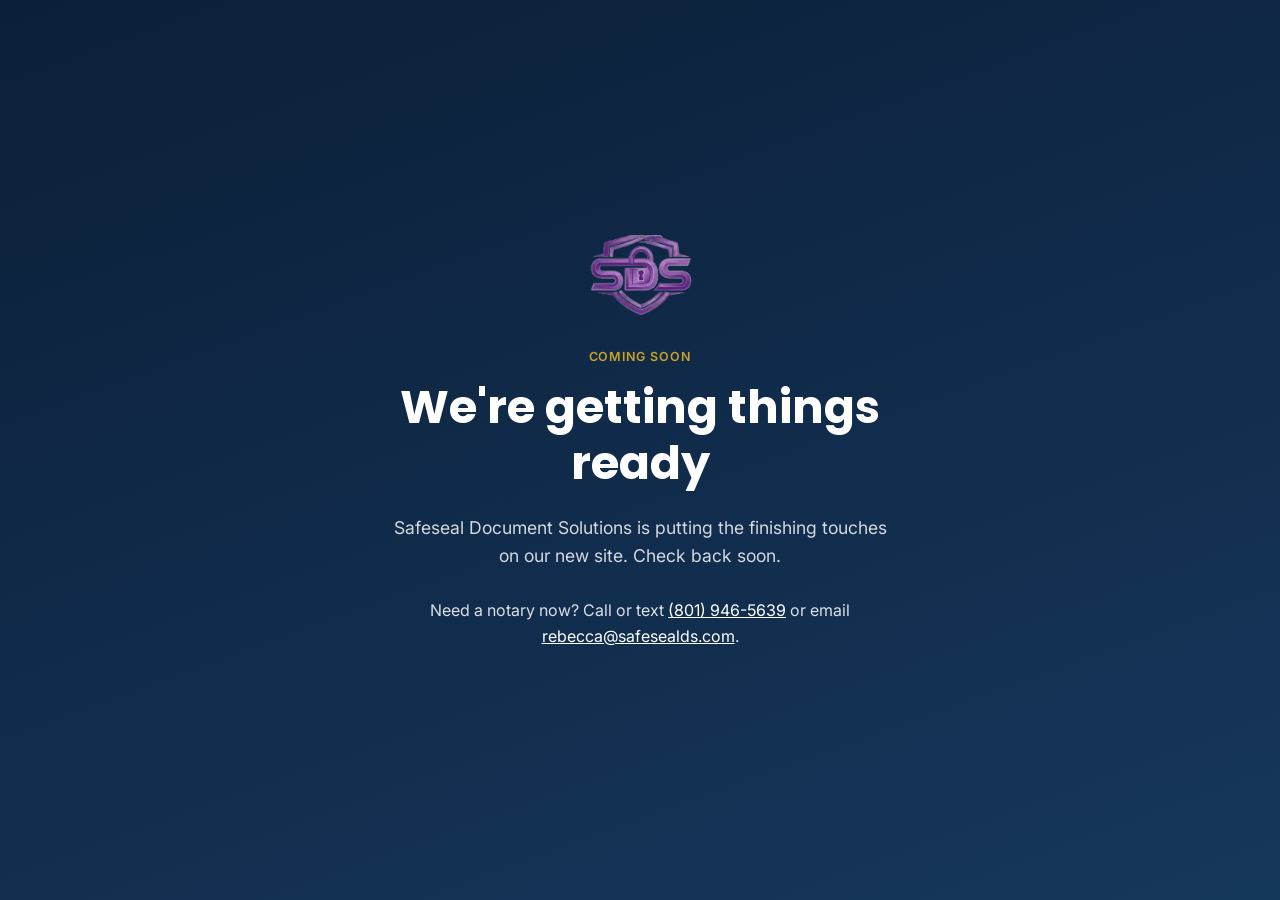
<file: index.html>
<!doctype html>
<html lang="en">
<head>
<meta charset="UTF-8" />
<meta name="viewport" content="width=device-width, initial-scale=1.0" />
<title>Safeseal Document Solutions — Coming Soon</title>
<meta name="description" content="Safeseal Document Solutions is putting the finishing touches on our new site. Check back soon." />
<meta name="robots" content="noindex, nofollow" />
<link rel="icon" href="images/favicon.png" />
<link rel="preconnect" href="https://fonts.googleapis.com" />
<link rel="preconnect" href="https://fonts.gstatic.com" crossorigin />
<link href="https://fonts.googleapis.com/css2?family=Inter:wght@400;500;600;700&family=Poppins:wght@600;700&display=swap" rel="stylesheet" />
<link rel="stylesheet" href="css/style.css" />
</head>
<body>

<section class="section-navy" style="min-height:100vh; display:flex; align-items:center;">
  <div class="container text-center" style="max-width:560px;">
    <img src="images/logo.png" alt="Safeseal Document Solutions logo" style="width:120px; margin:0 auto 28px;" />
    <span class="eyebrow">Coming Soon</span>
    <h1>We're getting things ready</h1>
    <p class="hero-lead" style="margin:0 auto 28px;">Safeseal Document Solutions is putting the finishing touches on our new site. Check back soon.</p>
    <p style="color:rgba(255,255,255,0.85);">Need a notary now? Call or text <a href="tel:+18019465639" style="color:#fff;text-decoration:underline;">(801) 946-5639</a> or email <a href="mailto:rebecca@safesealds.com" style="color:#fff;text-decoration:underline;">rebecca@safesealds.com</a>.</p>
  </div>
</section>

</body>
</html>
</file>
<file: css/style.css>
/* ==========================================================================
   Safeseal Document Solutions — shared stylesheet
   ========================================================================== */

:root {
  --navy-950: #0b1f38;
  --navy-900: #0f2a4a;
  --navy-800: #16375c;
  --navy-700: #1f4a78;
  --gold-500: #c9a227;
  --gold-600: #b18d1f;
  --cream-50: #faf8f3;
  --cream-100: #f3efe4;
  --ink-900: #1a1f27;
  --ink-600: #4a5361;
  --ink-400: #7c8794;
  --white: #ffffff;
  --border: #e4ddc9;
  --success-bg: #eaf6ec;
  --success-ink: #1e5b2f;

  --font-heading: "Poppins", "Segoe UI", system-ui, sans-serif;
  --font-body: "Inter", "Segoe UI", system-ui, sans-serif;

  --radius-sm: 6px;
  --radius-md: 12px;
  --radius-lg: 20px;
  --shadow-sm: 0 1px 3px rgba(15, 42, 74, 0.08);
  --shadow-md: 0 8px 24px rgba(15, 42, 74, 0.12);
  --container-w: 1140px;
}

* { box-sizing: border-box; }
html { scroll-behavior: smooth; }

body {
  margin: 0;
  font-family: var(--font-body);
  color: var(--ink-900);
  background: var(--white);
  line-height: 1.6;
  -webkit-font-smoothing: antialiased;
}

h1, h2, h3, h4 {
  font-family: var(--font-heading);
  color: var(--navy-900);
  line-height: 1.2;
  margin: 0 0 0.5em;
}

h1 { font-size: clamp(2rem, 4vw, 2.9rem); }
h2 { font-size: clamp(1.5rem, 3vw, 2.1rem); }
h3 { font-size: 1.25rem; }

p { margin: 0 0 1em; color: var(--ink-600); }

a { color: var(--navy-700); text-decoration: none; }
a:hover { color: var(--gold-600); }

img, svg { max-width: 100%; display: block; }

.container {
  width: 100%;
  max-width: var(--container-w);
  margin: 0 auto;
  padding: 0 24px;
}

section { padding: 72px 0; }
.section-tight { padding: 48px 0; }
.section-alt { background: var(--cream-50); }
.section-navy {
  background: linear-gradient(160deg, var(--navy-950), var(--navy-800));
  color: var(--white);
}
.section-navy h1, .section-navy h2, .section-navy h3 { color: var(--white); }
.section-navy p { color: rgba(255, 255, 255, 0.82); }

.eyebrow {
  display: inline-block;
  font-size: 0.78rem;
  letter-spacing: 0.08em;
  text-transform: uppercase;
  color: var(--gold-600);
  font-weight: 600;
  margin-bottom: 12px;
}
.section-navy .eyebrow { color: var(--gold-500); }

.section-head { max-width: 640px; margin: 0 0 40px; }
.section-head.center { margin-left: auto; margin-right: auto; text-align: center; }

/* Buttons */
.btn {
  display: inline-flex;
  align-items: center;
  justify-content: center;
  gap: 8px;
  padding: 13px 26px;
  border-radius: var(--radius-sm);
  font-weight: 600;
  font-size: 0.95rem;
  border: 2px solid transparent;
  cursor: pointer;
  transition: transform 0.15s ease, box-shadow 0.15s ease, background 0.15s ease, color 0.15s ease;
}
.btn:hover { transform: translateY(-1px); }

.btn-primary {
  background: var(--gold-500);
  color: var(--navy-950);
  border-color: var(--gold-500);
}
.btn-primary:hover { background: var(--gold-600); border-color: var(--gold-600); color: var(--navy-950); box-shadow: var(--shadow-md); }

.btn-outline {
  background: transparent;
  color: var(--white);
  border-color: rgba(255, 255, 255, 0.5);
}
.btn-outline:hover { background: rgba(255, 255, 255, 0.1); color: var(--white); }

.btn-navy {
  background: var(--navy-900);
  color: var(--white);
  border-color: var(--navy-900);
}
.btn-navy:hover { background: var(--navy-800); border-color: var(--navy-800); color: var(--white); }

.btn-block { width: 100%; }
.btn-lg { padding: 16px 32px; font-size: 1.02rem; }

.btn-row { display: flex; flex-wrap: wrap; gap: 14px; }

/* ==========================================================================
   Header / nav
   ========================================================================== */

.site-header {
  position: sticky;
  top: 0;
  z-index: 50;
  background: rgba(255, 255, 255, 0.96);
  backdrop-filter: blur(6px);
  border-bottom: 1px solid var(--border);
}

.header-inner {
  display: flex;
  align-items: center;
  justify-content: space-between;
  padding: 14px 24px;
  gap: 20px;
}

.logo {
  display: flex;
  align-items: center;
  gap: 10px;
  font-family: var(--font-heading);
  font-weight: 700;
  font-size: 1.08rem;
  color: var(--navy-900);
}
.logo:hover { color: var(--navy-900); }
.logo .seal { height: 42px; width: auto; flex-shrink: 0; object-fit: contain; }
.logo .logo-text .accent { color: var(--gold-600); }

.nav-toggle {
  display: none;
  background: none;
  border: none;
  cursor: pointer;
  padding: 8px;
  color: var(--navy-900);
}
.nav-toggle svg { width: 26px; height: 26px; }

.site-nav {
  display: flex;
  align-items: center;
  gap: 28px;
}

.site-nav ul {
  list-style: none;
  display: flex;
  gap: 26px;
  margin: 0;
  padding: 0;
}

.site-nav a {
  font-weight: 500;
  font-size: 0.95rem;
  color: var(--ink-900);
  padding: 6px 2px;
  border-bottom: 2px solid transparent;
}
.site-nav a:hover,
.site-nav a[aria-current="page"] {
  color: var(--navy-900);
  border-bottom-color: var(--gold-500);
}

.nav-cta { white-space: nowrap; }

@media (max-width: 860px) {
  .nav-toggle { display: inline-flex; }
  .site-nav {
    position: absolute;
    top: 100%;
    left: 0;
    right: 0;
    background: var(--white);
    flex-direction: column;
    align-items: stretch;
    gap: 0;
    padding: 8px 24px 20px;
    border-bottom: 1px solid var(--border);
    box-shadow: var(--shadow-md);
    display: none;
  }
  .site-nav.is-open { display: flex; }
  .site-nav ul {
    flex-direction: column;
    gap: 0;
  }
  .site-nav ul li a {
    display: block;
    padding: 12px 0;
    border-bottom: 1px solid var(--border);
  }
  .nav-cta { margin-top: 14px; }
}

/* ==========================================================================
   Hero
   ========================================================================== */

.hero {
  padding: 88px 0 96px;
}
.hero-grid {
  display: grid;
  grid-template-columns: 1.1fr 0.9fr;
  gap: 48px;
  align-items: center;
}
.hero h1 { margin-bottom: 20px; }
.hero-lead {
  font-size: 1.1rem;
  color: rgba(255, 255, 255, 0.85);
  max-width: 520px;
}
.hero-trust {
  display: flex;
  flex-wrap: wrap;
  gap: 18px;
  margin-top: 36px;
  padding-top: 28px;
  border-top: 1px solid rgba(255, 255, 255, 0.15);
}
.hero-trust-item {
  display: flex;
  align-items: center;
  gap: 8px;
  font-size: 0.88rem;
  color: rgba(255, 255, 255, 0.8);
}
.hero-trust-item svg { width: 18px; height: 18px; color: var(--gold-500); flex-shrink: 0; }

.hero-card {
  background: var(--white);
  border-radius: var(--radius-lg);
  padding: 32px;
  box-shadow: var(--shadow-md);
  color: var(--ink-900);
}
.hero-card h3 { margin-bottom: 6px; color: var(--navy-900); }
.hero-card p { font-size: 0.92rem; color: var(--ink-600); }
.hero-card-list { list-style: none; margin: 20px 0; padding: 0; display: grid; gap: 12px; }
.hero-card-list li { display: flex; gap: 10px; font-size: 0.92rem; color: var(--ink-600); }
.hero-card-list svg { width: 18px; height: 18px; color: var(--gold-600); flex-shrink: 0; margin-top: 2px; }

@media (max-width: 900px) {
  .hero-grid { grid-template-columns: 1fr; }
}

/* ==========================================================================
   Grids / cards
   ========================================================================== */

.grid {
  display: grid;
  gap: 24px;
}
.grid-2 { grid-template-columns: repeat(2, 1fr); }
.grid-3 { grid-template-columns: repeat(3, 1fr); }
.grid-4 { grid-template-columns: repeat(4, 1fr); }

@media (max-width: 900px) {
  .grid-3, .grid-4 { grid-template-columns: repeat(2, 1fr); }
}
@media (max-width: 620px) {
  .grid-2, .grid-3, .grid-4 { grid-template-columns: 1fr; }
}

.card {
  background: var(--white);
  border: 1px solid var(--border);
  border-radius: var(--radius-md);
  padding: 28px;
  box-shadow: var(--shadow-sm);
  height: 100%;
}
.card-icon {
  width: 46px;
  height: 46px;
  border-radius: 10px;
  background: var(--cream-100);
  display: flex;
  align-items: center;
  justify-content: center;
  margin-bottom: 16px;
}
.card-icon svg { width: 24px; height: 24px; color: var(--navy-800); }
.card ul { margin: 14px 0 0; padding-left: 20px; color: var(--ink-600); font-size: 0.92rem; }
.card ul li { margin-bottom: 6px; }
.card .btn { margin-top: 18px; }

/* Steps */
.steps {
  counter-reset: step;
  display: grid;
  grid-template-columns: repeat(3, 1fr);
  gap: 28px;
}
@media (max-width: 760px) { .steps { grid-template-columns: 1fr; } }
.step { position: relative; padding-left: 4px; }
.step-num {
  counter-increment: step;
  width: 44px;
  height: 44px;
  border-radius: 50%;
  background: var(--navy-900);
  color: var(--gold-500);
  display: flex;
  align-items: center;
  justify-content: center;
  font-family: var(--font-heading);
  font-weight: 700;
  margin-bottom: 16px;
}
.step-num::before { content: counter(step); }

/* Testimonial / quote */
.quote-card {
  background: var(--cream-50);
  border-left: 4px solid var(--gold-500);
  border-radius: var(--radius-md);
  padding: 24px 28px;
  font-style: italic;
  color: var(--ink-700, var(--ink-600));
}
.quote-card cite {
  display: block;
  margin-top: 14px;
  font-style: normal;
  font-weight: 600;
  font-size: 0.88rem;
  color: var(--navy-800);
}
.placeholder-note {
  display: inline-block;
  margin-top: 10px;
  font-size: 0.78rem;
  background: #fff4d6;
  color: #7a5c00;
  padding: 4px 10px;
  border-radius: 999px;
  font-style: normal;
}

/* CTA band */
.cta-band {
  background: var(--navy-900);
  color: var(--white);
  border-radius: var(--radius-lg);
  padding: 48px;
  display: flex;
  align-items: center;
  justify-content: space-between;
  gap: 24px;
  flex-wrap: wrap;
}
.cta-band h2 { color: var(--white); margin-bottom: 6px; }
.cta-band p { color: rgba(255, 255, 255, 0.8); margin: 0; }

/* ==========================================================================
   Pricing table
   ========================================================================== */

.pricing-table {
  width: 100%;
  border-collapse: collapse;
  background: var(--white);
  border-radius: var(--radius-md);
  overflow: hidden;
  box-shadow: var(--shadow-sm);
}
.pricing-table th, .pricing-table td {
  padding: 16px 20px;
  text-align: left;
  border-bottom: 1px solid var(--border);
  font-size: 0.95rem;
}
.pricing-table thead th {
  background: var(--navy-900);
  color: var(--white);
  font-family: var(--font-heading);
  font-weight: 600;
}
.pricing-table tbody tr:last-child td { border-bottom: none; }
.pricing-table td.price { font-weight: 700; color: var(--navy-900); white-space: nowrap; }
.table-scroll { overflow-x: auto; }

.disclaimer-box {
  background: var(--cream-50);
  border: 1px solid var(--border);
  border-radius: var(--radius-md);
  padding: 20px 24px;
  font-size: 0.9rem;
  color: var(--ink-600);
  margin-top: 28px;
}

/* ==========================================================================
   FAQ (native details/summary accordion)
   ========================================================================== */

.faq-list { display: grid; gap: 12px; }
.faq-item {
  background: var(--white);
  border: 1px solid var(--border);
  border-radius: var(--radius-md);
  padding: 4px 24px;
}
.faq-item summary {
  cursor: pointer;
  font-family: var(--font-heading);
  font-weight: 600;
  padding: 18px 0;
  list-style: none;
  display: flex;
  align-items: center;
  justify-content: space-between;
  gap: 16px;
}
.faq-item summary::-webkit-details-marker { display: none; }
.faq-item summary::after {
  content: "+";
  font-size: 1.4rem;
  color: var(--gold-600);
  flex-shrink: 0;
}
.faq-item[open] summary::after { content: "\2212"; }
.faq-item p { padding-bottom: 18px; margin: 0; }

/* ==========================================================================
   Forms
   ========================================================================== */

.form-card {
  background: var(--white);
  border: 1px solid var(--border);
  border-radius: var(--radius-lg);
  padding: 36px;
  box-shadow: var(--shadow-sm);
}
.form-row { display: grid; gap: 18px; }
.form-row.two { grid-template-columns: 1fr 1fr; }
@media (max-width: 560px) { .form-row.two { grid-template-columns: 1fr; } }

label {
  display: block;
  font-weight: 600;
  font-size: 0.88rem;
  color: var(--navy-900);
  margin-bottom: 6px;
}
input, select, textarea {
  width: 100%;
  padding: 12px 14px;
  border: 1px solid var(--border);
  border-radius: var(--radius-sm);
  font-family: var(--font-body);
  font-size: 0.95rem;
  color: var(--ink-900);
  background: var(--cream-50);
}
input:focus, select:focus, textarea:focus {
  outline: none;
  border-color: var(--navy-700);
  background: var(--white);
}
textarea { resize: vertical; min-height: 120px; }
.field { margin-bottom: 18px; }
.honeypot { position: absolute; left: -9999px; opacity: 0; height: 0; overflow: hidden; }

.form-note {
  font-size: 0.8rem;
  color: var(--ink-400);
  margin-top: 14px;
}

/* Contact info list */
.info-list { list-style: none; margin: 0; padding: 0; display: grid; gap: 20px; }
.info-list li { display: flex; gap: 14px; }
.info-list svg { width: 22px; height: 22px; color: var(--gold-600); flex-shrink: 0; margin-top: 2px; }
.info-list strong { display: block; color: var(--navy-900); font-family: var(--font-heading); font-size: 0.95rem; }
.info-list span { color: var(--ink-600); font-size: 0.92rem; }

/* Embed frame (Calendly / booking) */
.embed-frame {
  border: 1px dashed var(--border);
  border-radius: var(--radius-md);
  background: var(--cream-50);
  min-height: 640px;
  display: flex;
  align-items: center;
  justify-content: center;
  text-align: center;
  padding: 32px;
}
.embed-frame iframe { width: 100%; height: 640px; border: none; border-radius: var(--radius-md); }
.embed-placeholder { max-width: 420px; color: var(--ink-600); }
.embed-placeholder svg { width: 40px; height: 40px; color: var(--gold-600); margin: 0 auto 14px; }
.embed-placeholder code {
  display: block;
  background: var(--white);
  border: 1px solid var(--border);
  border-radius: var(--radius-sm);
  padding: 10px 12px;
  margin-top: 12px;
  font-size: 0.78rem;
  text-align: left;
  overflow-x: auto;
}

/* ==========================================================================
   Footer
   ========================================================================== */

.site-footer {
  background: var(--navy-950);
  color: rgba(255, 255, 255, 0.75);
  padding-top: 56px;
}
.footer-inner {
  display: grid;
  grid-template-columns: 1.4fr 1fr 1fr;
  gap: 40px;
  padding-bottom: 40px;
  border-bottom: 1px solid rgba(255, 255, 255, 0.12);
}
@media (max-width: 760px) { .footer-inner { grid-template-columns: 1fr; } }
.footer-inner h4 { color: var(--white); font-size: 0.95rem; margin-bottom: 16px; }
.footer-inner .logo { color: var(--white); margin-bottom: 12px; }
.footer-inner p { color: rgba(255, 255, 255, 0.65); font-size: 0.9rem; }
.footer-links { list-style: none; margin: 0; padding: 0; display: grid; gap: 10px; }
.footer-links a { color: rgba(255, 255, 255, 0.7); font-size: 0.9rem; }
.footer-links a:hover { color: var(--gold-500); }
.footer-bottom {
  padding: 22px 0 28px;
  font-size: 0.8rem;
  color: rgba(255, 255, 255, 0.5);
  text-align: center;
}
.footer-bottom a { color: rgba(255, 255, 255, 0.6); }

/* ==========================================================================
   Misc utility
   ========================================================================== */

.text-center { text-align: center; }
.mt-0 { margin-top: 0; }
.badge {
  display: inline-flex;
  align-items: center;
  gap: 6px;
  background: var(--cream-100);
  color: var(--navy-800);
  font-size: 0.8rem;
  font-weight: 600;
  padding: 6px 12px;
  border-radius: 999px;
}
.page-hero {
  padding: 64px 0 56px;
}
.page-hero p { max-width: 620px; }

.success-box {
  background: var(--success-bg);
  color: var(--success-ink);
  border-radius: var(--radius-md);
  padding: 20px 24px;
  margin-bottom: 24px;
  font-weight: 500;
}
</file>
